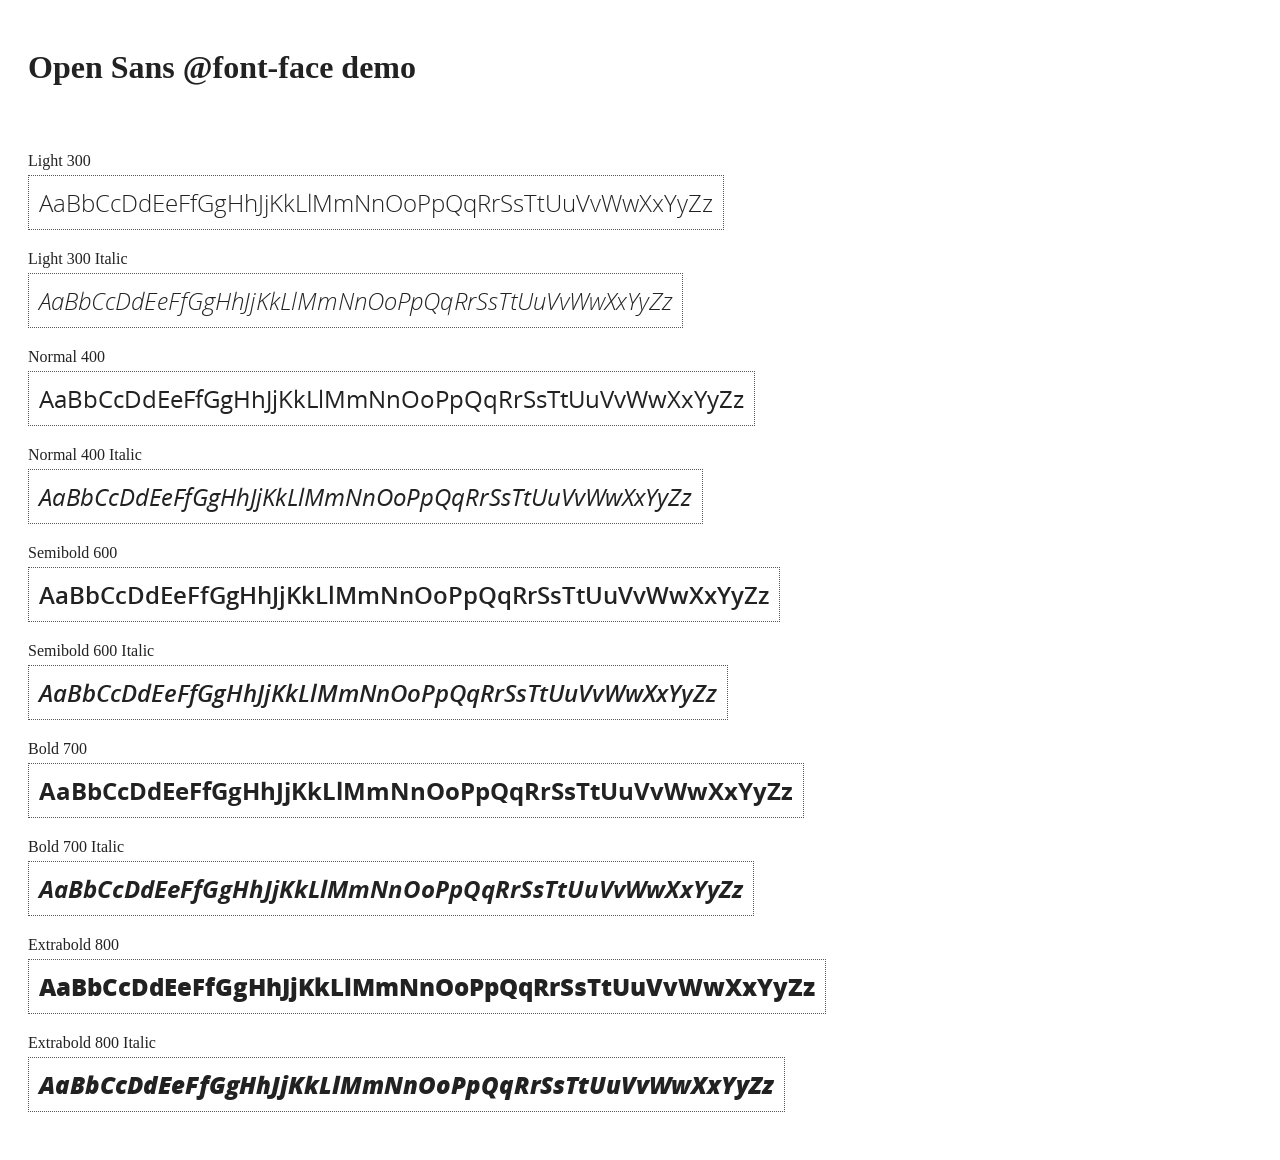
<file: angular/docs/components/open-sans-fontface-1.0.4/index.html>
<!DOCTYPE html>
<html>
	<head>
		<title>Open Sans @font-face demo</title>
		<meta charset="UTF-8" />
		<link rel="stylesheet" href="open-sans.css" type="text/css" />
		<style>
		body {
			padding: 20px;
			color: #222;
			background: #fff;
		}

		span { display: block; }

		.font-demo {
			display: inline-block;
			margin: 5px 0 20px;
			padding: 10px;
			border: 1px dotted #555;
			font-family: 'Open Sans';
			font-size: 24px;
		}
		</style>
	</head>
	<body>
		<h1>Open Sans @font-face demo</h1>
		<div style="margin-bottom:20px">
			<iframe src="http://ghbtns.com/github-btn.html?user=FontFaceKit&amp;repo=open-sans&amp;type=watch&amp;count=true"
					style="width:110px;height:20px;border:0"></iframe>
			<iframe src="http://ghbtns.com/github-btn.html?user=FontFaceKit&amp;repo=open-sans&amp;type=fork&amp;count=true"
					style="width:95px;height:20px;border:0"></iframe>
		</div>

		<span>Light 300</span>
		<div class="font-demo" style="font-weight:300">
			AaBbCcDdEeFfGgHhJjKkLlMmNnOoPpQqRrSsTtUuVvWwXxYyZz
		</div>

		<span>Light 300 Italic</span>
		<div class="font-demo" style="font-weight:300;font-style:italic">
			AaBbCcDdEeFfGgHhJjKkLlMmNnOoPpQqRrSsTtUuVvWwXxYyZz
		</div>

		<span>Normal 400</span>
		<div class="font-demo">
			AaBbCcDdEeFfGgHhJjKkLlMmNnOoPpQqRrSsTtUuVvWwXxYyZz
		</div>

		<span>Normal 400 Italic</span>
		<div class="font-demo" style="font-style:italic">
			AaBbCcDdEeFfGgHhJjKkLlMmNnOoPpQqRrSsTtUuVvWwXxYyZz
		</div>

		<span>Semibold 600</span>
		<div class="font-demo" style="font-weight:600">
			AaBbCcDdEeFfGgHhJjKkLlMmNnOoPpQqRrSsTtUuVvWwXxYyZz
		</div>

		<span>Semibold 600 Italic</span>
		<div class="font-demo" style="font-weight:600;font-style:italic">
			AaBbCcDdEeFfGgHhJjKkLlMmNnOoPpQqRrSsTtUuVvWwXxYyZz
		</div>

		<span>Bold 700</span>
		<div class="font-demo" style="font-weight:700">
			AaBbCcDdEeFfGgHhJjKkLlMmNnOoPpQqRrSsTtUuVvWwXxYyZz
		</div>

		<span>Bold 700 Italic</span>
		<div class="font-demo" style="font-weight:700;font-style:italic">
			AaBbCcDdEeFfGgHhJjKkLlMmNnOoPpQqRrSsTtUuVvWwXxYyZz
		</div>

		<span>Extrabold 800</span>
		<div class="font-demo" style="font-weight:800">
			AaBbCcDdEeFfGgHhJjKkLlMmNnOoPpQqRrSsTtUuVvWwXxYyZz
		</div>

		<span>Extrabold 800 Italic</span>
		<div class="font-demo" style="font-weight:800;font-style:italic">
			AaBbCcDdEeFfGgHhJjKkLlMmNnOoPpQqRrSsTtUuVvWwXxYyZz
		</div>
	</body>
</html>
</file>
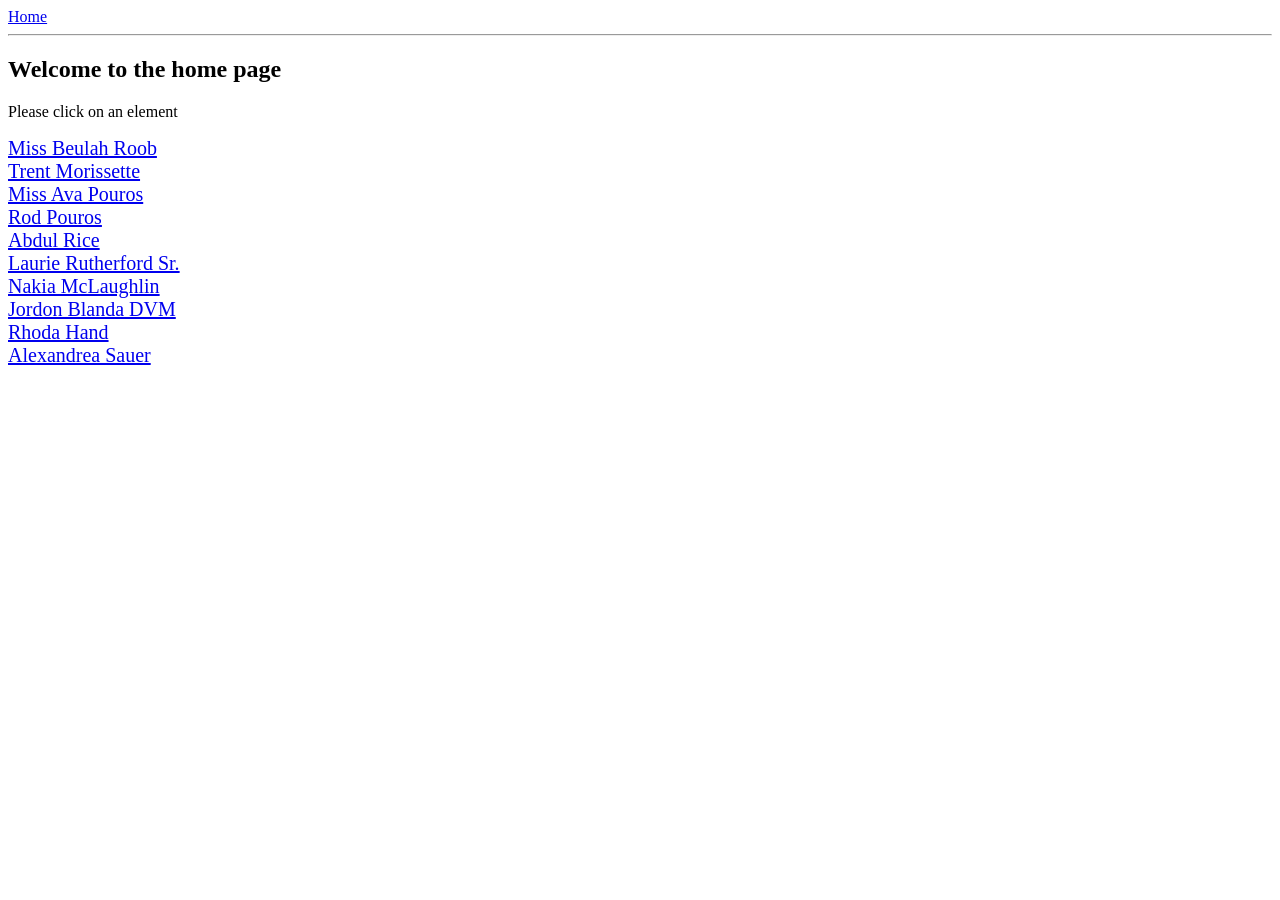
<file: angular/docs/examples/example-anchoringExample/index.html>
<!doctype html>
<html lang="en">
<head>
  <meta charset="UTF-8">
  <title>Example - example-anchoringExample</title>
  <link href="animations.css" rel="stylesheet" type="text/css">
  

  <script src="../../../angular.min.js"></script>
  <script src="../../../angular-animate.js"></script>
  <script src="../../../angular-route.js"></script>
  <script src="script.js"></script>
  

  
</head>
<body ng-app="anchoringExample">
  <a href="#/">Home</a>
<hr />
<div class="view-container">
  <div ng-view class="view"></div>
</div>
</body>
</html>
</file>
<file: angular/docs/components/open-sans-fontface-1.0.4/open-sans.css>
/* Open Sans @font-face kit */

/* BEGIN Light */
@font-face {
  font-family: 'Open Sans';
  src: url('fonts/Light/OpenSans-Light.eot');
  src: url('fonts/Light/OpenSans-Light.eot?#iefix') format('embedded-opentype'),
       url('fonts/Light/OpenSans-Light.woff') format('woff'),
       url('fonts/Light/OpenSans-Light.ttf') format('truetype'),
       url('fonts/Light/OpenSans-Light.svg#OpenSansLight') format('svg');
  font-weight: 300;
  font-style: normal;
}
/* END Light */

/* BEGIN Light Italic */
@font-face {
  font-family: 'Open Sans';
  src: url('fonts/LightItalic/OpenSans-LightItalic.eot');
  src: url('fonts/LightItalic/OpenSans-LightItalic.eot?#iefix') format('embedded-opentype'),
       url('fonts/LightItalic/OpenSans-LightItalic.woff') format('woff'),
       url('fonts/LightItalic/OpenSans-LightItalic.ttf') format('truetype'),
       url('fonts/LightItalic/OpenSans-LightItalic.svg#OpenSansLightItalic') format('svg');
  font-weight: 300;
  font-style: italic;
}
/* END Light Italic */

/* BEGIN Regular */
@font-face {
  font-family: 'Open Sans';
  src: url('fonts/Regular/OpenSans-Regular.eot');
  src: url('fonts/Regular/OpenSans-Regular.eot?#iefix') format('embedded-opentype'),
       url('fonts/Regular/OpenSans-Regular.woff') format('woff'),
       url('fonts/Regular/OpenSans-Regular.ttf') format('truetype'),
       url('fonts/Regular/OpenSans-Regular.svg#OpenSansRegular') format('svg');
  font-weight: normal;
  font-style: normal;
}
/* END Regular */

/* BEGIN Italic */
@font-face {
  font-family: 'Open Sans';
  src: url('fonts/Italic/OpenSans-Italic.eot');
  src: url('fonts/Italic/OpenSans-Italic.eot?#iefix') format('embedded-opentype'),
       url('fonts/Italic/OpenSans-Italic.woff') format('woff'),
       url('fonts/Italic/OpenSans-Italic.ttf') format('truetype'),
       url('fonts/Italic/OpenSans-Italic.svg#OpenSansItalic') format('svg');
  font-weight: normal;
  font-style: italic;
}
/* END Italic */

/* BEGIN Semibold */
@font-face {
  font-family: 'Open Sans';
  src: url('fonts/Semibold/OpenSans-Semibold.eot');
  src: url('fonts/Semibold/OpenSans-Semibold.eot?#iefix') format('embedded-opentype'),
       url('fonts/Semibold/OpenSans-Semibold.woff') format('woff'),
       url('fonts/Semibold/OpenSans-Semibold.ttf') format('truetype'),
       url('fonts/Semibold/OpenSans-Semibold.svg#OpenSansSemibold') format('svg');
  font-weight: 600;
  font-style: normal;
}
/* END Semibold */

/* BEGIN Semibold Italic */
@font-face {
  font-family: 'Open Sans';
  src: url('fonts/SemiboldItalic/OpenSans-SemiboldItalic.eot');
  src: url('fonts/SemiboldItalic/OpenSans-SemiboldItalic.eot?#iefix') format('embedded-opentype'),
       url('fonts/SemiboldItalic/OpenSans-SemiboldItalic.woff') format('woff'),
       url('fonts/SemiboldItalic/OpenSans-SemiboldItalic.ttf') format('truetype'),
       url('fonts/SemiboldItalic/OpenSans-SemiboldItalic.svg#OpenSansSemiboldItalic') format('svg');
  font-weight: 600;
  font-style: italic;
}
/* END Semibold Italic */

/* BEGIN Bold */
@font-face {
  font-family: 'Open Sans';
  src: url('fonts/Bold/OpenSans-Bold.eot');
  src: url('fonts/Bold/OpenSans-Bold.eot?#iefix') format('embedded-opentype'),
       url('fonts/Bold/OpenSans-Bold.woff') format('woff'),
       url('fonts/Bold/OpenSans-Bold.ttf') format('truetype'),
       url('fonts/Bold/OpenSans-Bold.svg#OpenSansBold') format('svg');
  font-weight: bold;
  font-style: normal;
}
/* END Bold */

/* BEGIN Bold Italic */
@font-face {
  font-family: 'Open Sans';
  src: url('fonts/BoldItalic/OpenSans-BoldItalic.eot');
  src: url('fonts/BoldItalic/OpenSans-BoldItalic.eot?#iefix') format('embedded-opentype'),
       url('fonts/BoldItalic/OpenSans-BoldItalic.woff') format('woff'),
       url('fonts/BoldItalic/OpenSans-BoldItalic.ttf') format('truetype'),
       url('fonts/BoldItalic/OpenSans-BoldItalic.svg#OpenSansBoldItalic') format('svg');
  font-weight: bold;
  font-style: italic;
}
/* END Bold Italic */

/* BEGIN Extrabold */
@font-face {
  font-family: 'Open Sans';
  src: url('fonts/ExtraBold/OpenSans-ExtraBold.eot');
  src: url('fonts/ExtraBold/OpenSans-ExtraBold.eot?#iefix') format('embedded-opentype'),
       url('fonts/ExtraBold/OpenSans-ExtraBold.woff') format('woff'),
       url('fonts/ExtraBold/OpenSans-ExtraBold.ttf') format('truetype'),
       url('fonts/ExtraBold/OpenSans-ExtraBold.svg#OpenSansExtrabold') format('svg');
  font-weight: 800;
  font-style: normal;
}
/* END Extrabold */

/* BEGIN Extrabold Italic */
@font-face {
  font-family: 'Open Sans';
  src: url('fonts/ExtraBoldItalic/OpenSans-ExtraBoldItalic.eot');
  src: url('fonts/ExtraBoldItalic/OpenSans-ExtraBoldItalic.eot?#iefix') format('embedded-opentype'),
       url('fonts/ExtraBoldItalic/OpenSans-ExtraBoldItalic.woff') format('woff'),
       url('fonts/ExtraBoldItalic/OpenSans-ExtraBoldItalic.ttf') format('truetype'),
       url('fonts/ExtraBoldItalic/OpenSans-ExtraBoldItalic.svg#OpenSansExtraboldItalic') format('svg');
  font-weight: 800;
  font-style: italic;
}
/* END Extrabold Italic */
</file>
<file: angular/docs/examples/example-anchoringExample/animations.css>
.record {
  display:block;
  font-size:20px;
}
.profile {
  background:black;
  color:white;
  font-size:100px;
}
.view-container {
  position:relative;
}
.view-container > .view.ng-animate {
  position:absolute;
  top:0;
  left:0;
  width:100%;
  min-height:500px;
}
.view.ng-enter, .view.ng-leave,
.record.ng-anchor {
  transition:0.5s linear all;
}
.view.ng-enter {
  transform:translateX(100%);
}
.view.ng-enter.ng-enter-active, .view.ng-leave {
  transform:translateX(0%);
}
.view.ng-leave.ng-leave-active {
  transform:translateX(-100%);
}
.record.ng-anchor-out {
  background:red;
}
</file>
